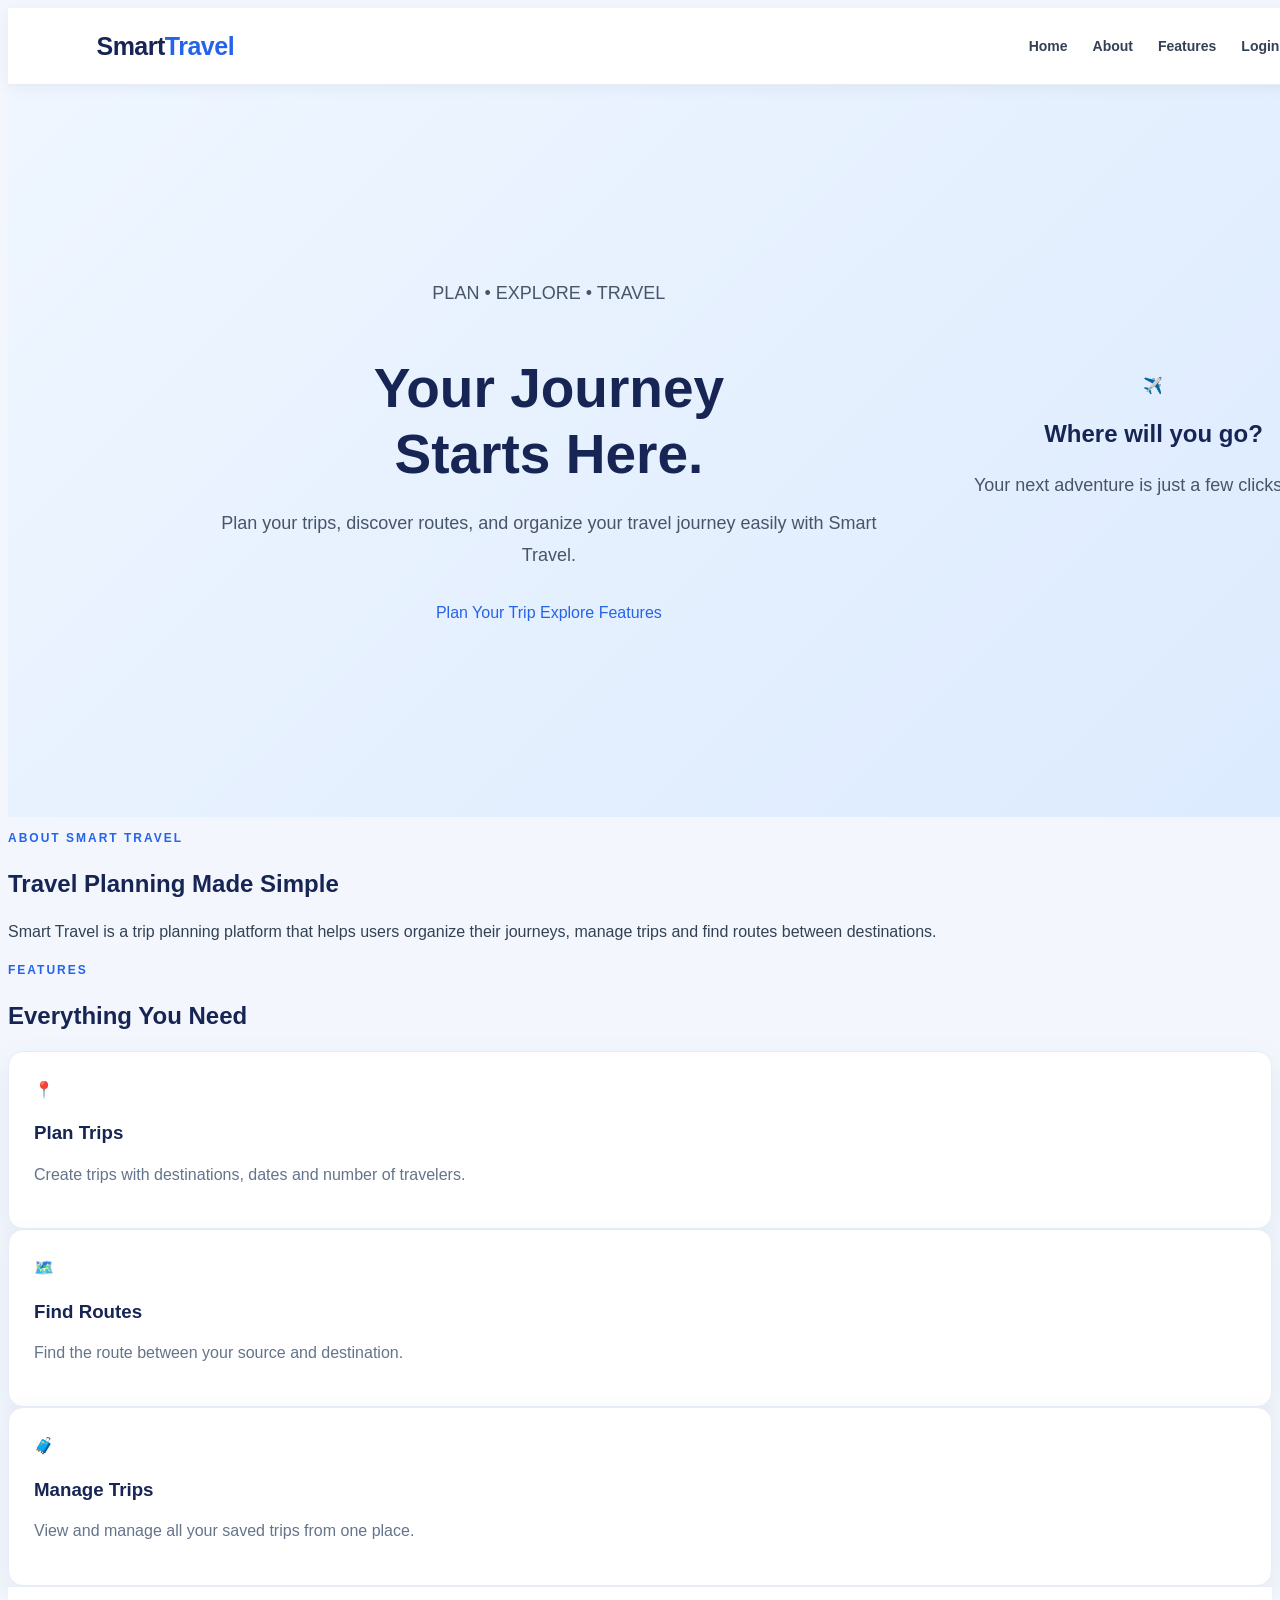
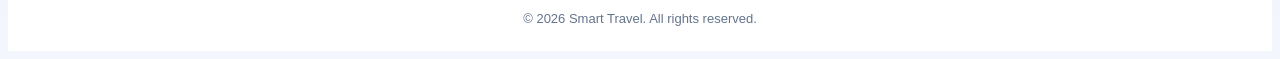
<file: frontend/index.html>
<!DOCTYPE html>
<html lang="en">

<head>
    <meta charset="UTF-8">
    <meta name="viewport" content="width=device-width, initial-scale=1.0">

    <title>Smart Travel - Trip Planner</title>

    <link rel="stylesheet" href="css/style.css">
</head>

<body>

    <!-- Navigation Bar -->
    <header class="navbar">

        <div class="logo">
            Smart<span>Travel</span>
        </div>

        <nav>
            <a href="index.html">Home</a>
            <a href="#about">About</a>
            <a href="#features">Features</a>
            <a href="login.html">Login</a>
            <a href="register.html" class="nav-button">Register</a>
        </nav>

    </header>


    <!-- Hero Section -->
    <section class="hero">

        <div class="hero-content">

            <p class="small-title">
                PLAN • EXPLORE • TRAVEL
            </p>

            <h1>
                Your Journey<br>
                Starts <span>Here.</span>
            </h1>

            <p class="hero-text">
                Plan your trips, discover routes, and organize
                your travel journey easily with Smart Travel.
            </p>

            <div class="hero-buttons">

                <a href="login.html" class="primary-btn">
                    Plan Your Trip
                </a>

                <a href="#features" class="secondary-btn">
                    Explore Features
                </a>

            </div>

        </div>


        <div class="hero-card">

            <div class="travel-icon">
                ✈️
            </div>

            <h2>Where will you go?</h2>

            <p>
                Your next adventure is just a few clicks away.
            </p>

        </div>

    </section>


    <!-- About Section -->
    <section id="about" class="about">

        <p class="section-label">
            ABOUT SMART TRAVEL
        </p>

        <h2>
            Travel Planning Made Simple
        </h2>

        <p>
            Smart Travel is a trip planning platform that helps
            users organize their journeys, manage trips and
            find routes between destinations.
        </p>

    </section>


    <!-- Features Section -->
    <section id="features" class="features">

        <p class="section-label">
            FEATURES
        </p>

        <h2>
            Everything You Need
        </h2>


        <div class="feature-container">

            <div class="feature-card">

                <div class="feature-icon">
                    📍
                </div>

                <h3>Plan Trips</h3>

                <p>
                    Create trips with destinations,
                    dates and number of travelers.
                </p>

            </div>


            <div class="feature-card">

                <div class="feature-icon">
                    🗺️
                </div>

                <h3>Find Routes</h3>

                <p>
                    Find the route between your source
                    and destination.
                </p>

            </div>


            <div class="feature-card">

                <div class="feature-icon">
                    🧳
                </div>

                <h3>Manage Trips</h3>

                <p>
                    View and manage all your saved trips
                    from one place.
                </p>

            </div>

        </div>

    </section>


    <!-- Footer -->
    <footer>

        <p>
            © 2026 Smart Travel. All rights reserved.
        </p>

    </footer>


    <script src="js/script.js"></script>

</body>

</html>
</file>
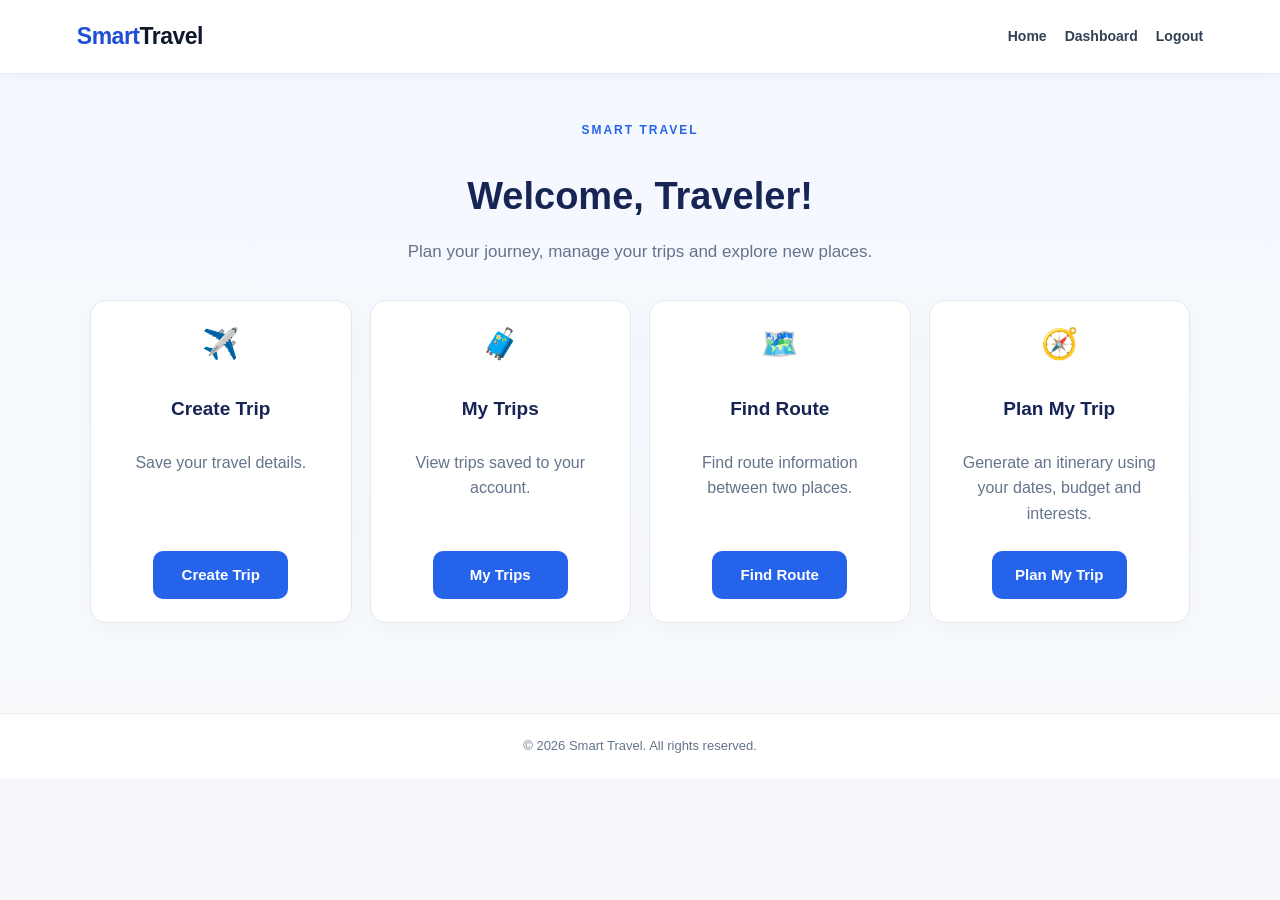
<file: frontend/dashboard.html>
<!DOCTYPE html>
<html lang="en">
<head>
    <meta charset="UTF-8">
    <meta name="viewport" content="width=device-width, initial-scale=1.0">
    <title>Dashboard - Smart Travel</title>
    <link rel="stylesheet" href="css/style.css">

    <style>
        * { box-sizing: border-box; }

        body {
            margin: 0;
            background: #f5f7fb;
            color: #1e293b;
            font-family: Arial, sans-serif;
        }

        .navbar {
            display: flex;
            justify-content: space-between;
            align-items: center;
            gap: 15px;
            padding: 18px 6%;
            background: white;
            box-shadow: 0 2px 12px #0000000c;
        }

        .logo { font-size: 23px; font-weight: 800; color: #1d4ed8; }
        .logo span { color: #0f172a; }
        .navbar nav { display: flex; gap: 18px; flex-wrap: wrap; }
        .navbar a { color: #334155; text-decoration: none; font-weight: 600; }

        .dashboard-section { padding: 35px 18px 55px; }
        .dashboard-container { width: 100%; max-width: 1100px; margin: auto; }
        .section-label { color: #2563eb; font-size: 12px; font-weight: 800; letter-spacing: 2px; }
        .dashboard-container > h1 { font-size: clamp(27px, 4vw, 38px); margin-bottom: 8px; }
        .dashboard-text { color: #64748b; margin-bottom: 28px; }

        .dashboard-cards {
            display: grid;
            grid-template-columns: repeat(auto-fit, minmax(210px, 1fr));
            gap: 18px;
        }

        .dashboard-card, .trip-form-container, .my-trips-container {
            padding: 23px;
            background: white;
            border: 1px solid #e2e8f0;
            border-radius: 16px;
            box-shadow: 0 8px 24px #0f172a08;
        }

        .dashboard-icon { font-size: 30px; }
        .dashboard-card h2 { font-size: 19px; }
        .dashboard-card p { color: #64748b; line-height: 1.6; min-height: 45px; }

        .dashboard-btn, .secondary-btn {
            display: inline-block;
            padding: 12px 17px;
            border: 0;
            border-radius: 9px;
            background: #2563eb;
            color: white;
            font-weight: 700;
            text-align: center;
            cursor: pointer;
            text-decoration: none;
        }

        .dashboard-btn:hover { background: #1d4ed8; }
        .secondary-btn { background: #e2e8f0; color: #1e293b; }
        button:disabled { opacity: .6; cursor: wait; }

        .trip-form-container, .my-trips-container {
            display: none;
            margin-top: 28px;
        }

        .trip-form-container h2, .my-trips-container h2 {
            margin-top: 0;
            color: #172554;
        }

        form {
            display: grid;
            grid-template-columns: repeat(2, minmax(0, 1fr));
            gap: 13px 18px;
        }

        form > label {
            align-self: end;
            font-size: 14px;
            font-weight: 700;
            color: #334155;
        }

        form > input, form > select, form > textarea {
            width: 100%;
            min-width: 0;
            padding: 12px;
            border: 1px solid #cbd5e1;
            border-radius: 8px;
            background: white;
            font: inherit;
        }

        form > input, form > select { min-height: 44px; }

        form > input:focus, form > select:focus, form > textarea:focus {
            outline: 2px solid #bfdbfe;
            border-color: #2563eb;
        }

        .full-width { grid-column: 1 / -1; }
        .interest-section { grid-column: 1 / -1; margin-top: 12px; }
        .interest-heading { font-weight: 800; font-size: 16px; }
        .interest-description { color: #64748b; font-size: 13px; line-height: 1.5; }

        .interest-grid {
            display: grid;
            grid-template-columns: repeat(auto-fit, minmax(190px, 1fr));
            gap: 10px;
        }

        .interest-option {
            display: flex;
            align-items: center;
            gap: 9px;
            padding: 12px;
            border: 1px solid #dbe3ef;
            border-radius: 9px;
            cursor: pointer;
        }

        .interest-option:has(input:checked) {
            background: #eff6ff;
            border-color: #2563eb;
            color: #1d4ed8;
        }

        .interest-option input { accent-color: #2563eb; }

        #interestMessage, #tripMessage, #routeMessage,
        #plannerMessage, .location-message {
            line-height: 1.6;
        }

        .gps-button {
            width: fit-content;
            max-width: 100%;
            padding: 10px 14px;
            border: 1px solid #93c5fd;
            border-radius: 9px;
            background: #eff6ff;
            color: #1d4ed8;
            font-weight: 700;
            cursor: pointer;
        }

        .gps-button:hover { background: #dbeafe; }

        .location-message {
            margin: 0;
            color: #475569;
            font-size: 13px;
            overflow-wrap: anywhere;
        }

        #plannerResult, #routeResult, #tripsList { margin-top: 22px; }

        .trip-card {
            margin: 14px 0;
            padding: 20px;
            background: #f8fbff;
            border: 1px solid #dbeafe;
            border-radius: 12px;
            overflow-wrap: anywhere;
        }

        .trip-card h3 { color: #1e3a8a; }
        .trip-card p { line-height: 1.6; }
        .trip-card li { margin-bottom: 13px; line-height: 1.7; }

        .expense-grid {
            display: grid;
            grid-template-columns: repeat(auto-fit, minmax(170px, 1fr));
            gap: 12px;
            margin: 16px 0;
        }

        .expense-item {
            padding: 14px;
            background: white;
            border: 1px solid #e2e8f0;
            border-radius: 10px;
        }

        .expense-item span {
            display: block;
            color: #64748b;
            font-size: 13px;
            margin-bottom: 7px;
        }

        .expense-item strong { font-size: 19px; }

        .estimated-total {
            color: #1e3a8a;
            font-size: 25px;
            font-weight: 800;
            margin: 20px 0;
        }

        .budget-warning, .budget-ok, .budget-info {
            padding: 13px;
            border-radius: 8px;
            line-height: 1.6;
            margin: 12px 0;
        }

        .budget-warning { background: #fff7ed; color: #9a3412; }
        .budget-ok { background: #f0fdf4; color: #166534; }
        .budget-info { background: #eff6ff; color: #1e40af; }

        .map-actions { display: flex; flex-wrap: wrap; gap: 10px; margin: 14px 0; }
        .muted { color: #64748b; font-size: 13px; }
        footer { padding: 22px; text-align: center; color: #64748b; }

        @media (max-width: 600px) {
            .navbar { align-items: flex-start; flex-direction: column; }
            .dashboard-section { padding: 24px 12px; }
            .trip-form-container, .my-trips-container { padding: 17px; }
            form { grid-template-columns: 1fr; gap: 9px; }
            .full-width, .interest-section { grid-column: 1; }
            .dashboard-card p { min-height: 0; }
        }
    </style>
</head>

<body>
<header class="navbar">
    <div class="logo">Smart<span>Travel</span></div>
    <nav>
        <a href="index.html">Home</a>
        <a href="dashboard.html">Dashboard</a>
        <a href="#" id="logoutBtn">Logout</a>
    </nav>
</header>

<section class="dashboard-section">
<div class="dashboard-container">

    <p class="section-label">SMART TRAVEL</p>
    <h1>Welcome, <span id="userName">Traveler</span>!</h1>
    <p class="dashboard-text">Plan your journey, manage your trips and explore new places.</p>

    <div class="dashboard-cards">
        <div class="dashboard-card">
            <div class="dashboard-icon">✈️</div>
            <h2>Create Trip</h2>
            <p>Save your travel details.</p>
            <button type="button" class="dashboard-btn" id="createTripBtn">Create Trip</button>
        </div>

        <div class="dashboard-card">
            <div class="dashboard-icon">🧳</div>
            <h2>My Trips</h2>
            <p>View trips saved to your account.</p>
            <button type="button" class="dashboard-btn" id="myTripsBtn">My Trips</button>
        </div>

        <div class="dashboard-card">
            <div class="dashboard-icon">🗺️</div>
            <h2>Find Route</h2>
            <p>Find route information between two places.</p>
            <button type="button" class="dashboard-btn" id="findRouteBtn">Find Route</button>
        </div>

        <div class="dashboard-card">
            <div class="dashboard-icon">🧭</div>
            <h2>Plan My Trip</h2>
            <p>Generate an itinerary using your dates, budget and interests.</p>
            <button type="button" class="dashboard-btn" id="planMyTripBtn">Plan My Trip</button>
        </div>
    </div>

    <!-- CREATE TRIP -->
    <section id="tripFormContainer" class="trip-form-container">
        <h2>Create New Trip</h2>
        <form id="tripForm">
            <label for="source">Starting Point</label>
            <input id="source" required placeholder="e.g. Hyderabad">

            <button type="button" class="gps-button full-width" id="currentLocationBtn">
                📍 Use My Current Location
            </button>
            <p class="location-message full-width" id="locationMessage" aria-live="polite"></p>

            <label for="destination">Destination</label>
            <input id="destination" required placeholder="e.g. Goa">

            <label for="startDate">Start Date</label>
            <input type="date" id="startDate" required>

            <label for="endDate">End Date</label>
            <input type="date" id="endDate" required>

            <label for="travelers">Number of Travellers</label>
            <input type="number" id="travelers" min="1" value="1" required>

            <label for="description">Description</label>
            <textarea id="description" rows="3" placeholder="Optional trip notes"></textarea>

            <button class="dashboard-btn full-width" type="submit">Save Trip</button>
            <p id="tripMessage" class="full-width" aria-live="polite"></p>
        </form>
    </section>

    <!-- FIND ROUTE -->
    <section id="routeContainer" class="trip-form-container">
        <h2>Find Route</h2>
        <form id="routeForm">
            <label for="routeSource">Starting Point</label>
            <input id="routeSource" required placeholder="e.g. Hyderabad">

            <label for="routeDestination">Destination</label>
            <input id="routeDestination" required placeholder="e.g. Goa">

            <button class="dashboard-btn full-width" type="submit">Find Route</button>
            <p id="routeMessage" class="full-width" aria-live="polite"></p>
        </form>
        <div id="routeResult"></div>
    </section>

    <!-- SMART TRIP PLANNER -->
    <section id="plannerContainer" class="trip-form-container">
        <h2>Plan Your Trip</h2>
        <p class="muted">Choose your travel dates, transport, interests and budget.</p>

        <form id="plannerForm">
            <label for="plannerSource">Starting Point</label>
            <input id="plannerSource" required placeholder="e.g. Hyderabad">

            <button type="button" class="gps-button full-width" id="plannerCurrentLocationBtn">
                📍 Use My Current Location
            </button>
            <p class="location-message full-width" id="plannerLocationMessage" aria-live="polite"></p>

            <label for="plannerDestination">Destination</label>
            <input id="plannerDestination" required placeholder="e.g. Goa">

            <label for="plannerStartDate">Start Date</label>
            <input type="date" id="plannerStartDate" required>

            <label for="plannerEndDate">End Date</label>
            <input type="date" id="plannerEndDate" required>

            <label for="plannerTravelers">Number of Travellers</label>
            <input type="number" id="plannerTravelers" min="1" value="2" required>

            <label for="plannerBudget">Total Group Budget (₹)</label>
            <input type="number" id="plannerBudget" min="1" step="1"
                   placeholder="e.g. 20000" required>

            <label for="arrivalTransport">How will you reach your destination?</label>
            <select id="arrivalTransport" required>
                <option value="">Choose arrival transport</option>
                <option value="OWN_VEHICLE">Own Vehicle</option>
                <option value="BUS">Bus</option>
                <option value="TRAIN">Train</option>
                <option value="FLIGHT">Flight</option>
            </select>

            <label for="localTransport">How will you travel locally?</label>
            <select id="localTransport" required>
                <option value="RECOMMEND">Recommend for me</option>
                <option value="PUBLIC_TRANSPORT">Public Transport</option>
                <option value="TAXI">Taxi / Cab</option>
                <option value="RENTAL_SCOOTER">Rental Scooter / Bike</option>
                <option value="RENTAL_CAR">Rental Car</option>
                <option value="OWN_VEHICLE">Own Vehicle</option>
            </select>

            <div class="interest-section">
                <span class="interest-heading">What do you enjoy?</span>
                <p class="interest-description">Choose your interests for a personalized itinerary.</p>

                <div class="interest-grid">
                    <label class="interest-option"><input type="checkbox" name="plannerInterest" value="beaches"><span>🏖️ Beaches</span></label>
                    <label class="interest-option"><input type="checkbox" name="plannerInterest" value="nature"><span>🌿 Nature and mountains</span></label>
                    <label class="interest-option"><input type="checkbox" name="plannerInterest" value="history"><span>🏰 History and culture</span></label>
                    <label class="interest-option"><input type="checkbox" name="plannerInterest" value="adventure"><span>🚤 Adventure and water sports</span></label>
                    <label class="interest-option"><input type="checkbox" name="plannerInterest" value="food"><span>🍽️ Local food</span></label>
                    <label class="interest-option"><input type="checkbox" name="plannerInterest" value="nightlife"><span>🌃 Nightlife</span></label>
                    <label class="interest-option"><input type="checkbox" name="plannerInterest" value="boat"><span>🛥️ Boat trips</span></label>
                    <label class="interest-option"><input type="checkbox" name="plannerInterest" value="spiritual"><span>🛕 Spiritual places</span></label>
                    <label class="interest-option"><input type="checkbox" name="plannerInterest" value="relaxation"><span>🌅 Relaxation and sunsets</span></label>
                </div>

                <p id="interestMessage" class="muted" aria-live="polite">0 interests selected.</p>
            </div>

            <button class="dashboard-btn full-width" id="generatePlanBtn" type="submit">
                Generate My Trip Plan
            </button>
            <p id="plannerMessage" class="full-width" aria-live="polite"></p>
        </form>

        <div id="plannerResult"></div>
    </section>

    <!-- MY TRIPS -->
    <section id="myTripsContainer" class="my-trips-container">
        <h2>My Trips</h2>
        <button type="button" class="secondary-btn" id="refreshTripsBtn">Refresh Trips</button>
        <div id="tripsList"></div>
    </section>

</div>
</section>

<footer><p>© 2026 Smart Travel. All rights reserved.</p></footer>
<script src="js/config.js"></script>
<script>
"use strict";


const API_BASE = window.SMARTTRAVEL_API_BASE || "https://smart-travel-trip-planner.onrender.com";

const getToken = () => localStorage.getItem("token");

const $ = id => document.getElementById(id);

const savedUserName = localStorage.getItem("userName");
if (savedUserName) $("userName").textContent = savedUserName;

$("logoutBtn").addEventListener("click", event => {
    event.preventDefault();
    localStorage.removeItem("token");
    localStorage.removeItem("userName");
    localStorage.removeItem("userEmail");
    window.location.href = "login.html";
});

const sectionIds = [
    "tripFormContainer",
    "routeContainer",
    "plannerContainer",
    "myTripsContainer"
];

function showSection(id) {
    sectionIds.forEach(sectionId => {
        $(sectionId).style.display = sectionId === id ? "block" : "none";
    });

    $(id).scrollIntoView({ behavior: "smooth", block: "start" });
}

$("createTripBtn").addEventListener("click", () => showSection("tripFormContainer"));
$("findRouteBtn").addEventListener("click", () => showSection("routeContainer"));
$("planMyTripBtn").addEventListener("click", () => showSection("plannerContainer"));

function addText(parent, tag, text, className) {
    const element = document.createElement(tag);
    element.textContent = text ?? "";
    if (className) element.className = className;
    parent.appendChild(element);
    return element;
}

function addMapButton(parent, label, url) {
    if (!url) return;

    const link = document.createElement("a");
    link.className = "dashboard-btn";
    link.textContent = label;
    link.href = url;
    link.target = "_blank";
    link.rel = "noopener noreferrer";
    parent.appendChild(link);
}

function mapsDirections(source, destination, mode = "driving") {
    return "https://www.google.com/maps/dir/?api=1"
        + "&origin=" + encodeURIComponent(source)
        + "&destination=" + encodeURIComponent(destination)
        + "&travelmode=" + encodeURIComponent(mode);
}

function money(value) {
    const number = Number(value);
    return value !== null && value !== undefined && Number.isFinite(number)
        ? "₹" + number.toLocaleString("en-IN", { maximumFractionDigits: 2 })
        : "Not provided";
}

function showMessage(id, text, color = "#334155") {
    $(id).textContent = text;
    $(id).style.color = color;
}

function authHeaders(json = false) {
    const headers = {};
    if (json) headers["Content-Type"] = "application/json";
    if (getToken()) headers["Authorization"] = "Bearer " + getToken();
    return headers;
}

// GPS AND PLACE NAME LOOKUP
async function fillCurrentLocation(inputId, messageId, buttonId) {
    const input = $(inputId);
    const message = $(messageId);
    const button = $(buttonId);

    if (!navigator.geolocation) {
        showMessage(messageId, "This browser does not support location access.", "red");
        return;
    }

    button.disabled = true;
    showMessage(messageId, "Requesting your location permission...");

    navigator.geolocation.getCurrentPosition(async position => {
        try {
            const latitude = position.coords.latitude;
            const longitude = position.coords.longitude;

            const url = "https://nominatim.openstreetmap.org/reverse?format=jsonv2"
                + "&lat=" + encodeURIComponent(latitude)
                + "&lon=" + encodeURIComponent(longitude);

            const response = await fetch(url);
            if (!response.ok) throw new Error("Could not retrieve the place name.");

            const data = await response.json();
            const address = data.address || {};

            const placeName = [
                address.suburb || address.neighbourhood ||
                address.village || address.town || address.city,
                address.state,
                address.country
            ].filter(Boolean).join(", ");

            input.value = placeName || data.display_name || latitude + ", " + longitude;
            showMessage(messageId, "Current location added: " + input.value, "green");
        } catch (error) {
            console.error("GPS error:", error);
            showMessage(
                messageId,
                "GPS was detected, but the place name could not be retrieved. Enter your starting point manually.",
                "red"
            );
        } finally {
            button.disabled = false;
        }
    }, error => {
        let text = "Unable to get your location.";

        if (error.code === error.PERMISSION_DENIED) {
            text = "Location permission was denied. Allow browser location access or enter your city manually.";
        } else if (error.code === error.POSITION_UNAVAILABLE) {
            text = "Your location is unavailable. Try again or enter your city manually.";
        } else if (error.code === error.TIMEOUT) {
            text = "Getting your location took too long. Please try again.";
        }

        showMessage(messageId, text, "red");
        button.disabled = false;
    }, {
        enableHighAccuracy: false,
        timeout: 15000,
        maximumAge: 60000
    });
}

$("currentLocationBtn").addEventListener("click", () =>
    fillCurrentLocation("source", "locationMessage", "currentLocationBtn")
);

$("plannerCurrentLocationBtn").addEventListener("click", () =>
    fillCurrentLocation("plannerSource", "plannerLocationMessage", "plannerCurrentLocationBtn")
);

// DATE VALIDATION
const today = new Date();
const todayString = [
    today.getFullYear(),
    String(today.getMonth() + 1).padStart(2, "0"),
    String(today.getDate()).padStart(2, "0")
].join("-");

["startDate", "endDate", "plannerStartDate", "plannerEndDate"].forEach(id => {
    $(id).min = todayString;
});

$("startDate").addEventListener("change", () => {
    $("endDate").min = $("startDate").value || todayString;
});

$("plannerStartDate").addEventListener("change", () => {
    $("plannerEndDate").min = $("plannerStartDate").value || todayString;
});

// INTEREST SELECTION
const interestCheckboxes = Array.from(
    document.querySelectorAll('input[name="plannerInterest"]')
);

function updateInterestCount() {
    const count = interestCheckboxes.filter(item => item.checked).length;
    $("interestMessage").textContent = count + " interests selected.";
}

interestCheckboxes.forEach(item => item.addEventListener("change", updateInterestCount));
updateInterestCount();

// CREATE TRIP
$("tripForm").addEventListener("submit", async function(event) {
    event.preventDefault();

    if (!getToken()) {
        showMessage("tripMessage", "Please log in before saving a trip.", "red");
        return;
    }

    const startDate = $("startDate").value;
    const endDate = $("endDate").value;

    if (endDate < startDate) {
        showMessage("tripMessage", "End date must not be before start date.", "red");
        return;
    }

    const trip = {
        source: $("source").value.trim(),
        destination: $("destination").value.trim(),
        startDate,
        endDate,
        travelers: Number($("travelers").value),
        description: $("description").value.trim()
    };

    try {
        const response = await fetch(API_BASE + "/api/trips", {
            method: "POST",
            headers: authHeaders(true),
            body: JSON.stringify(trip)
        });

        if (!response.ok) {
            throw new Error("Could not save trip. HTTP " + response.status);
        }

        showMessage("tripMessage", "Trip saved successfully!", "green");
        this.reset();
        $("travelers").value = 1;
    } catch (error) {
        console.error(error);
        showMessage("tripMessage", error.message, "red");
    }
});

// FIND ROUTE
$("routeForm").addEventListener("submit", async event => {
    event.preventDefault();

    const source = $("routeSource").value.trim();
    const destination = $("routeDestination").value.trim();
    const result = $("routeResult");

    result.replaceChildren();
    showMessage("routeMessage", "Searching for route...");

    try {
        const url = API_BASE + "/api/routes?source="
            + encodeURIComponent(source)
            + "&destination=" + encodeURIComponent(destination);

        const response = await fetch(url);

        if (!response.ok) {
            throw new Error("Route API returned HTTP " + response.status);
        }

        const data = await response.json();
        showMessage("routeMessage", "Route information received.", "green");

        const card = document.createElement("div");
        card.className = "trip-card";
        addText(card, "h3", source + " → " + destination);

        const details = document.createElement("pre");
        details.style.whiteSpace = "pre-wrap";
        details.textContent = JSON.stringify(data, null, 2);
        card.appendChild(details);

        addMapButton(card, "Open Driving Directions", mapsDirections(source, destination));
        result.appendChild(card);
    } catch (error) {
        console.error(error);
        showMessage("routeMessage", "Unable to get route: " + error.message, "red");

        const card = document.createElement("div");
        card.className = "trip-card";
        addText(card, "p", "You can still open Google Maps for directions.");
        addMapButton(card, "Open Google Maps", mapsDirections(source, destination));
        result.appendChild(card);
    }
});

// MY TRIPS
$("myTripsBtn").addEventListener("click", loadMyTrips);
$("refreshTripsBtn").addEventListener("click", loadMyTrips);

async function loadMyTrips() {
    if (!getToken()) {
        window.location.href = "login.html";
        return;
    }

    showSection("myTripsContainer");
    const list = $("tripsList");
    list.textContent = "Loading trips...";

    try {
        const response = await fetch(API_BASE + "/api/trips/my-trips", {
            headers: authHeaders()
        });

        if (!response.ok) {
            throw new Error("Could not retrieve trips. HTTP " + response.status);
        }

        const trips = await response.json();
        list.replaceChildren();

        if (!Array.isArray(trips) || trips.length === 0) {
            list.textContent = "You have not saved any trips yet.";
            return;
        }

        trips.forEach(trip => {
            const card = document.createElement("div");
            card.className = "trip-card";

            addText(card, "h3", (trip.source || "") + " → " + (trip.destination || ""));
            addText(card, "p", "Start: " + (trip.startDate || "Not specified"));
            addText(card, "p", "End: " + (trip.endDate || "Not specified"));
            addText(card, "p", "Travellers: " + (trip.travelers ?? ""));
            addText(card, "p", "Description: " + (trip.description || "None"));

            list.appendChild(card);
        });
    } catch (error) {
        console.error(error);
        list.textContent = "Unable to load trips: " + error.message;
    }
}

// SMART TRIP PLANNER
$("plannerForm").addEventListener("submit", async function(event) {
    event.preventDefault();

    const message = $("plannerMessage");
    const result = $("plannerResult");
    const button = $("generatePlanBtn");

    result.replaceChildren();
    showMessage("plannerMessage", "");

    const source = $("plannerSource").value.trim();
    const destination = $("plannerDestination").value.trim();
    const startDate = $("plannerStartDate").value;
    const endDate = $("plannerEndDate").value;
    const travelers = Number($("plannerTravelers").value);
    const budget = Number($("plannerBudget").value);
    const arrivalTransport = $("arrivalTransport").value;
    const localTransport = $("localTransport").value;

    const interests = interestCheckboxes
        .filter(item => item.checked)
        .map(item => item.value);

    if (endDate < startDate) {
        showMessage("plannerMessage", "End date must not be before start date.", "red");
        return;
    }

    if (!Number.isInteger(travelers) || travelers < 1 ||
        !Number.isFinite(budget) || budget <= 0) {
        showMessage("plannerMessage", "Enter a valid number of travellers and budget.", "red");
        return;
    }

    if (interests.length === 0) {
        showMessage("plannerMessage", "Please select at least one interest.", "red");
        return;
    }

    const requestData = {
        source,
        destination,
        startDate,
        endDate,
        travelers,
        budget,
        arrivalTransport,
        localTransport,
        interests,
        interest: interests.join(", ")
    };

    button.disabled = true;
    button.textContent = "Generating Plan...";
    showMessage("plannerMessage", "Generating your itinerary and cost estimates...");

    try {
        const response = await fetch(API_BASE + "/api/planner/plan", {
            method: "POST",
            headers: authHeaders(true),
            body: JSON.stringify(requestData)
        });

        const rawResponse = await response.text();
        let data;

        try {
            data = rawResponse ? JSON.parse(rawResponse) : {};
        } catch {
            throw new Error("The server returned an unexpected response.");
        }

        if (!response.ok) {
            throw new Error(data.error || data.message || "HTTP " + response.status);
        }

        renderPlannerResult(data, budget, travelers, requestData);
        showMessage("plannerMessage", "Your trip plan was generated successfully!", "green");

    } catch (error) {
        console.error("Planner error:", error);
        showMessage("plannerMessage", "Unable to generate the plan: " + error.message, "red");
    } finally {
        button.disabled = false;
        button.textContent = "Generate My Trip Plan";
    }
});

function renderPlannerResult(data, enteredBudget, enteredTravelers, requestData) {
    const result = $("plannerResult");
    result.replaceChildren();

    const card = document.createElement("div");
    card.className = "trip-card";
    result.appendChild(card);

    addText(card, "h2",
        (data.source || requestData.source) + " → " +
        (data.destination || requestData.destination)
    );

    addText(card, "p", "Duration: " + (data.days ?? "Not provided") + " days");
    addText(card, "p", "Travellers: " + (data.travelers ?? enteredTravelers));
    addText(card, "p", "Group budget: " + money(data.totalBudget ?? enteredBudget));
    addText(card, "p", "Budget per person: " +
        money(data.budgetPerPerson ?? enteredBudget / enteredTravelers));
    addText(card, "p", "Interests: " + (data.interest || requestData.interest));
    addText(card, "p", "Arrival transport: " + (data.arrivalTransport || requestData.arrivalTransport));
    addText(card, "p", "Local transport: " + (data.localTransport || requestData.localTransport));

    const mapActions = document.createElement("div");
    mapActions.className = "map-actions";

    if (data.mainRouteUrl) {
        addMapButton(mapActions, "Open Driving Directions", data.mainRouteUrl);
    } else {
        addMapButton(
            mapActions,
            "Open Directions in Google Maps",
            mapsDirections(requestData.source, requestData.destination)
        );
    }

    card.appendChild(mapActions);

    addText(card, "h3", "Transport Advice");
    addText(card, "p", data.transportAdvice ||
        "Confirm arrival transfers, local routes and fares before travelling.");

    addText(card, "h3", "Your Day-wise Itinerary");

    if (Array.isArray(data.itinerary) && data.itinerary.length > 0) {
        const itineraryList = document.createElement("ol");

        data.itinerary.forEach(item => {
            const li = document.createElement("li");
            li.textContent = item;
            itineraryList.appendChild(li);
        });

        card.appendChild(itineraryList);
    } else {
        addText(card, "p", "No itinerary entries were returned.");
    }

    addText(card, "h3", "Estimated Expense Breakdown");

    const expenseGrid = document.createElement("div");
    expenseGrid.className = "expense-grid";

    const expenses = [
        ["Main transport", data.transportCost],
        ["Accommodation", data.accommodationCost],
        ["Food", data.foodCost],
        ["Local travel", data.localTravelCost],
        ["Activities", data.activityCost]
    ];

    let categorySum = 0;
    let allExpensesPresent = true;

    expenses.forEach(([label, value]) => {
        const item = document.createElement("div");
        item.className = "expense-item";
        addText(item, "span", label);

        if (value === null || value === undefined ||
            !Number.isFinite(Number(value))) {
            allExpensesPresent = false;
            addText(item, "strong", "Not provided");
        } else {
            const amount = Number(value);
            categorySum += amount;
            addText(item, "strong", money(amount));
        }

        expenseGrid.appendChild(item);
    });

    card.appendChild(expenseGrid);

    const totalIsValid =
        data.estimatedTotalCost !== null &&
        data.estimatedTotalCost !== undefined &&
        Number.isFinite(Number(data.estimatedTotalCost));

    const total = totalIsValid ? Number(data.estimatedTotalCost) : null;
    const backendBudget = Number(data.totalBudget ?? enteredBudget);

    addText(card, "div",
        "Estimated Total: " + (total === null ? "Not provided" : money(total)),
        "estimated-total"
    );

    addText(card, "p",
        "Estimated cost per person: " +
        money(data.estimatedCostPerPerson)
    );

    /*
     * IMPORTANT:
     * Use the backend's returned estimatedTotalCost as the displayed total.
     * Separately compare it with the category sum to detect inconsistent data.
     */
    const discrepancy = total !== null && allExpensesPresent
        ? Math.abs(categorySum - total)
        : 0;

    if (total === null || !allExpensesPresent) {
        addText(card, "div",
            "The server did not return all expense values. This estimate is incomplete; confirm the costs before using this plan.",
            "budget-warning"
        );
    } else if (discrepancy > 0.01) {
        addText(card, "div",
            "Expense breakdown mismatch: the categories add up to " +
            money(categorySum) + ", but the server reported a total of " +
            money(total) + ". The displayed total is the backend's value. " +
            "Please check the backend calculation before relying on this estimate.",
            "budget-warning"
        );
    }

    if (total === null) {
        addText(card, "div",
            "Cannot verify whether the plan fits your budget because the backend total is missing.",
            "budget-warning"
        );
    } else if (total > backendBudget) {
        addText(card, "div",
            "The estimate exceeds your group budget by " +
            money(total - backendBudget) +
            ". This plan is over budget. Choose cheaper options or increase the budget.",
            "budget-warning"
        );
    } else {
        addText(card, "div",
            "The reported estimate is within your group budget. Remaining budget: " +
            money(backendBudget - total) + ". Actual prices may be higher.",
            "budget-ok"
        );
    }

    if (data.withinBudget === false && total !== null && total <= backendBudget) {
        addText(card, "div",
            "The backend's budget status conflicts with its reported total. Please verify the backend response.",
            "budget-warning"
        );
    }

    if (data.budgetAdvice) addText(card, "p", data.budgetAdvice);
    if (data.message) addText(card, "p", data.message, "muted");

    addText(card, "p",
        "Cost estimates are approximate, not live quotations. Confirm current transport fares, hotel prices, activity charges and road conditions before travelling.",
        "muted"
    );
}
</script>
</body>
</html>
</file>
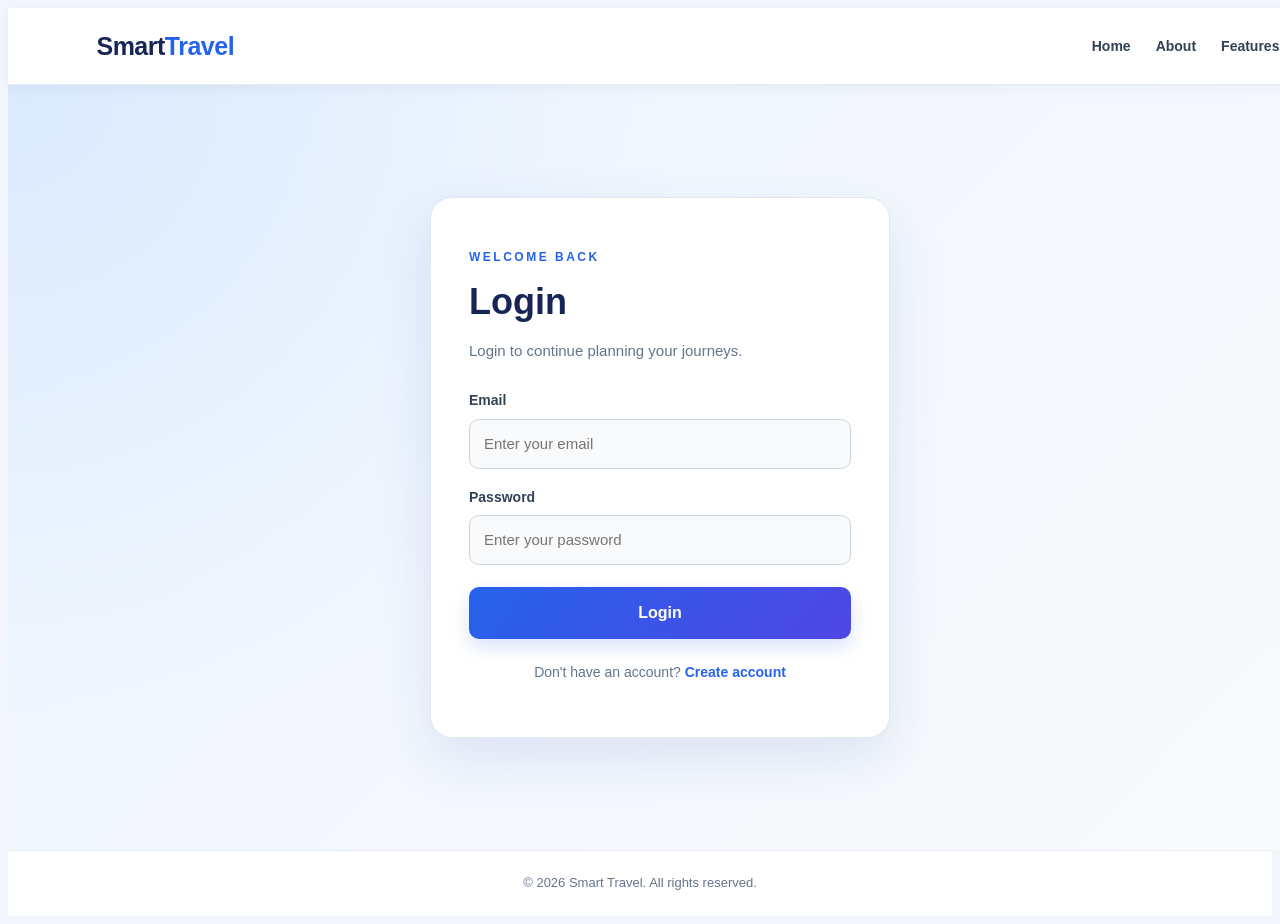
<file: frontend/login.html>
<!DOCTYPE html>
<html lang="en">

<head>
    <meta charset="UTF-8">
    <meta name="viewport" content="width=device-width, initial-scale=1.0">

    <title>Login - Smart Travel</title>

    <link rel="stylesheet" href="css/style.css">
</head>

<body>

    <!-- Navigation Bar -->
    <header class="navbar">

        <div class="logo">
            Smart<span>Travel</span>
        </div>

        <nav>
            <a href="index.html">Home</a>
            <a href="index.html#about">About</a>
            <a href="index.html#features">Features</a>
            <a href="register.html">Register</a>
        </nav>

    </header>


    <!-- Login Section -->
    <section class="auth-section">

        <div class="auth-card">

            <p class="section-label">
                WELCOME BACK
            </p>

            <h1>Login</h1>

            <p class="auth-description">
                Login to continue planning your journeys.
            </p>


            <form id="loginForm">

                <!-- Email -->
                <div class="form-group">

                    <label for="email">
                        Email
                    </label>

                    <input
                        type="email"
                        id="email"
                        placeholder="Enter your email"
                        required>

                </div>


                <!-- Password -->
                <div class="form-group">

                    <label for="password">
                        Password
                    </label>

                    <input
                        type="password"
                        id="password"
                        placeholder="Enter your password"
                        required>

                </div>


                <!-- Login Button -->
                <button
                    type="submit"
                    class="primary-btn register-btn">

                    Login

                </button>

            </form>


            <!-- Login Message -->
            <p id="loginMessage" class="message"></p>


            <!-- Register Link -->
            <p class="login-link">

                Don't have an account?

                <a href="register.html">
                    Create account
                </a>

            </p>

        </div>

    </section>


    <!-- Footer -->
    <footer>

        <p>
            © 2026 Smart Travel. All rights reserved.
        </p>

    </footer>


    <!-- JavaScript -->
    <script src="js/config.js"></script>
    <script src="js/login.js"></script>

</body>

</html>
</file>
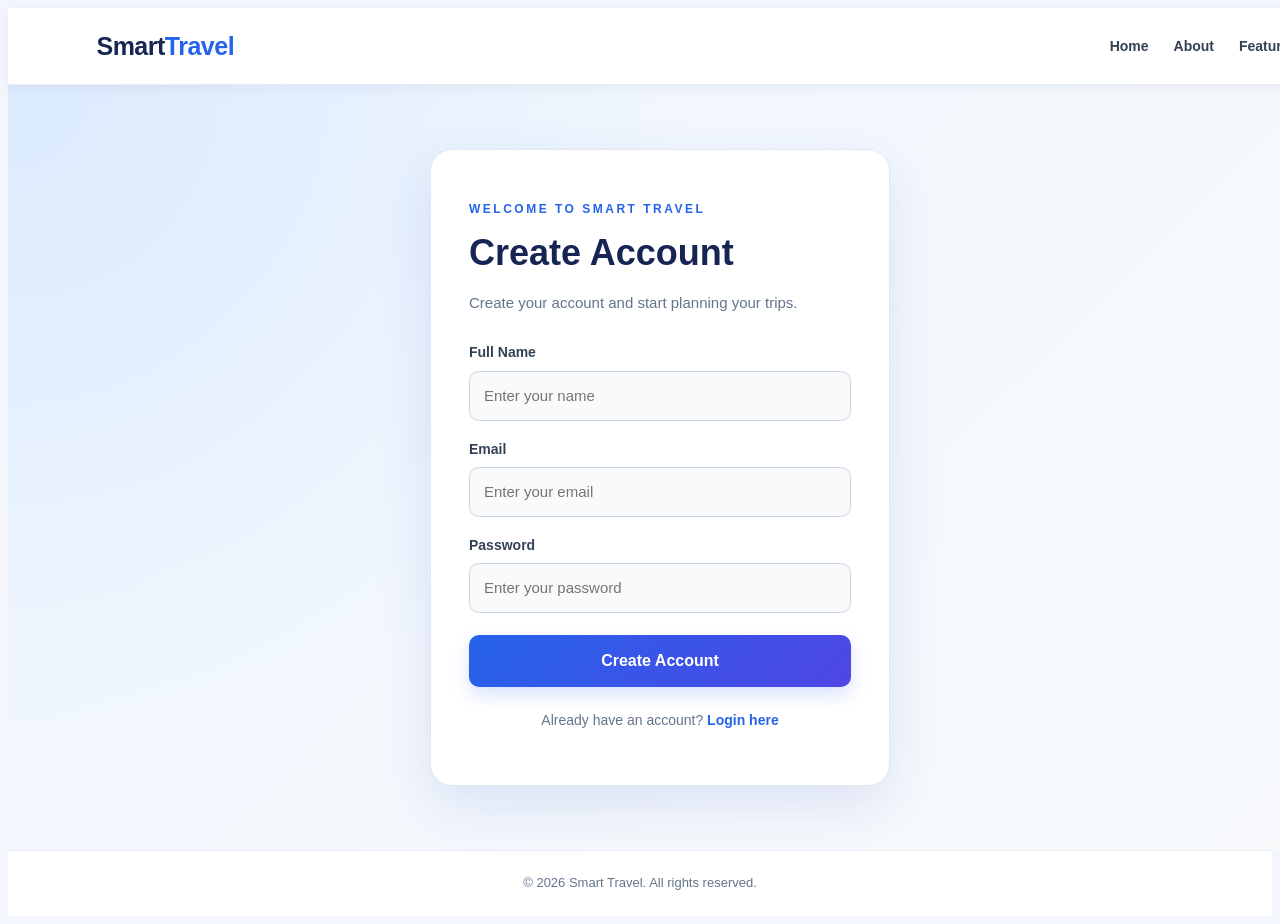
<file: frontend/register.html>
<!DOCTYPE html>
<html lang="en">

<head>
    <meta charset="UTF-8">
    <meta name="viewport" content="width=device-width, initial-scale=1.0">

    <title>Register - Smart Travel</title>

    <link rel="stylesheet" href="css/style.css">
</head>

<body>

    <header class="navbar">

        <div class="logo">
            Smart<span>Travel</span>
        </div>

        <nav>
            <a href="index.html">Home</a>
            <a href="index.html#about">About</a>
            <a href="index.html#features">Features</a>
            <a href="login.html">Login</a>
        </nav>

    </header>


    <section class="auth-section">

        <div class="auth-card">

            <p class="section-label">WELCOME TO SMART TRAVEL</p>

            <h1>Create Account</h1>

            <p class="auth-description">
                Create your account and start planning your trips.
            </p>


            <form id="registerForm">

                <div class="form-group">

                    <label for="name">Full Name</label>

                    <input
                        type="text"
                        id="name"
                        placeholder="Enter your name"
                        required>

                </div>


                <div class="form-group">

                    <label for="email">Email</label>

                    <input
                        type="email"
                        id="email"
                        placeholder="Enter your email"
                        required>

                </div>


                <div class="form-group">

                    <label for="password">Password</label>

                    <input
                        type="password"
                        id="password"
                        placeholder="Enter your password"
                        required>

                </div>


                <button type="submit" class="primary-btn register-btn">
                    Create Account
                </button>

            </form>


            <p id="message" class="message"></p>


            <p class="login-link">
                Already have an account?
                <a href="login.html">Login here</a>
            </p>

        </div>

    </section>


    <footer>

        <p>
            © 2026 Smart Travel. All rights reserved.
        </p>

    </footer>


    <script src="js/config.js"></script>
    <script src="js/register.js"></script>

</body>

</html>
</file>
<file: frontend/css/style.css>
```css
/* =========================================
   SMART TRAVEL - GLOBAL STYLES
   ========================================= */

* {
    margin: 0;
    padding: 0;
    box-sizing: border-box;
}

:root {
    --primary: #2563eb;
    --primary-dark: #1d4ed8;
    --primary-light: #eff6ff;
    --heading: #172554;
    --text: #334155;
    --muted: #64748b;
    --border: #dbe3ef;
    --background: #f3f7fd;
    --white: #ffffff;
    --success: #15803d;
    --danger: #dc2626;
    --radius: 14px;
    --shadow: 0 10px 30px rgba(31, 60, 120, 0.08);
}

html {
    scroll-behavior: smooth;
}

body {
    min-height: 100vh;
    font-family: "Segoe UI", Arial, Helvetica, sans-serif;
    color: var(--text);
    background: var(--background);
    line-height: 1.6;
}

a {
    color: var(--primary);
    text-decoration: none;
}

a:hover {
    color: var(--primary-dark);
}

button,
input,
select,
textarea {
    font: inherit;
}

button {
    cursor: pointer;
}

img {
    max-width: 100%;
    height: auto;
}

h1,
h2,
h3 {
    color: var(--heading);
    line-height: 1.3;
}

p {
    overflow-wrap: anywhere;
}

/* =========================================
   NAVIGATION BAR
   ========================================= */

.navbar {
    position: sticky;
    top: 0;
    z-index: 100;
    display: flex;
    align-items: center;
    justify-content: space-between;
    gap: 20px;
    width: 100%;
    padding: 18px 7%;
    background: var(--white);
    border-bottom: 1px solid #e8edf5;
    box-shadow: 0 3px 15px rgba(15, 23, 42, 0.05);
}

.logo {
    color: var(--heading);
    font-size: 25px;
    font-weight: 800;
    letter-spacing: -0.5px;
}

.logo span {
    color: var(--primary);
}

.navbar nav {
    display: flex;
    align-items: center;
    justify-content: flex-end;
    gap: 25px;
    flex-wrap: wrap;
}

.navbar nav a {
    color: var(--text);
    font-size: 14px;
    font-weight: 600;
    transition: color 0.2s;
}

.navbar nav a:hover {
    color: var(--primary);
}

/* =========================================
   COMMON SECTIONS
   ========================================= */

section {
    width: 100%;
}

.section-label {
    margin-bottom: 8px;
    color: var(--primary);
    font-size: 12px;
    font-weight: 800;
    letter-spacing: 2px;
    text-transform: uppercase;
}

/* =========================================
   HOME PAGE
   ========================================= */

.hero {
    display: flex;
    align-items: center;
    justify-content: center;
    min-height: 68vh;
    padding: 60px 7%;
    background: linear-gradient(135deg, #eff6ff, #dbeafe);
    text-align: center;
}

.hero-content {
    width: 100%;
    max-width: 850px;
}

.hero h1 {
    margin-bottom: 20px;
    font-size: clamp(34px, 5vw, 55px);
    line-height: 1.2;
}

.hero p {
    max-width: 700px;
    margin: 0 auto 28px;
    color: #475569;
    font-size: 18px;
    line-height: 1.8;
}

.hero .dashboard-btn {
    margin: 5px;
}

.features-section {
    padding: 60px 7%;
    background: var(--white);
}

.features-section h2 {
    margin-bottom: 30px;
    text-align: center;
    font-size: 30px;
}

.features-grid {
    display: grid;
    grid-template-columns: repeat(3, minmax(0, 1fr));
    gap: 22px;
    max-width: 1200px;
    margin: 0 auto;
}

.feature-card {
    padding: 25px;
    border: 1px solid #e8edf5;
    border-radius: 15px;
    background: var(--white);
    box-shadow: var(--shadow);
}

.feature-card h3 {
    margin-bottom: 10px;
}

.feature-card p {
    color: var(--muted);
}

/* =========================================
   BUTTONS
   ========================================= */

.dashboard-btn,
button.dashboard-btn {
    display: inline-flex;
    align-items: center;
    justify-content: center;
    width: auto;
    min-width: 135px;
    min-height: 48px;
    padding: 12px 22px;
    border: none;
    border-radius: 10px;
    background: var(--primary);
    color: var(--white);
    font-size: 15px;
    font-weight: 700;
    text-align: center;
    transition: background 0.2s, transform 0.2s, box-shadow 0.2s;
}

.dashboard-btn:hover,
button.dashboard-btn:hover {
    background: var(--primary-dark);
    color: var(--white);
    transform: translateY(-1px);
    box-shadow: 0 6px 16px rgba(37, 99, 235, 0.2);
}

.dashboard-btn:disabled,
button.dashboard-btn:disabled {
    opacity: 0.65;
    cursor: wait;
    transform: none;
    box-shadow: none;
}

/* =========================================
   DASHBOARD
   ========================================= */

.dashboard-section {
    min-height: 70vh;
    padding: 55px 5% 65px;
    background: linear-gradient(180deg, #f4f8ff, #f8fafc);
}

.dashboard-container {
    width: 100%;
    max-width: 1250px;
    margin: 0 auto;
}

.dashboard-container > h1 {
    margin-bottom: 10px;
    font-size: clamp(28px, 4vw, 38px);
    text-align: center;
}

.dashboard-container > .section-label {
    text-align: center;
}

.dashboard-text {
    margin-bottom: 38px;
    color: var(--muted);
    font-size: 17px;
    text-align: center;
}

.dashboard-cards {
    display: grid;
    grid-template-columns: repeat(2, minmax(0, 1fr));
    gap: 25px;
    width: 100%;
    margin: 35px auto;
}

.dashboard-card {
    display: flex;
    flex-direction: column;
    align-items: center;
    min-width: 0;
    min-height: 300px;
    padding: 35px 25px;
    border: 1px solid #edf1f7;
    border-radius: 22px;
    background: var(--white);
    box-shadow: var(--shadow);
    text-align: center;
    transition: transform 0.25s, box-shadow 0.25s;
}

.dashboard-card:hover {
    transform: translateY(-4px);
    box-shadow: 0 16px 35px rgba(31, 60, 120, 0.12);
}

.dashboard-icon {
    margin-bottom: 18px;
    font-size: 48px;
    line-height: 1.3;
}

.dashboard-card h2 {
    margin-bottom: 12px;
    font-size: 25px;
}

.dashboard-card p {
    flex: 1;
    max-width: 340px;
    margin-bottom: 25px;
    color: var(--muted);
    font-size: 16px;
}

/* =========================================
   TRIP AND ROUTE FORMS
   ========================================= */

.trip-form-container,
.my-trips-container {
    width: 100%;
    max-width: 850px;
    margin: 35px auto;
    padding: 32px;
    box-sizing: border-box;
    border: 1px solid #e5ebf5;
    border-radius: 20px;
    background: var(--white);
    box-shadow: var(--shadow);
}

.trip-form-container h2,
.my-trips-container h2 {
    margin: 0 0 12px;
    font-size: 28px;
    text-align: center;
}

.trip-form-container > p {
    margin-bottom: 25px;
    color: var(--muted);
    text-align: center;
}

#tripForm,
#routeForm {
    display: grid;
    grid-template-columns: 1fr;
    gap: 10px;
    width: 100%;
}

#tripForm label,
#routeForm label {
    display: block;
    margin-top: 8px;
    font-size: 14px;
    font-weight: 700;
}

#tripForm input,
#tripForm textarea,
#routeForm input {
    display: block;
    width: 100%;
    min-width: 0;
    min-height: 46px;
    padding: 11px 13px;
    border: 1px solid #cbd5e1;
    border-radius: 9px;
    background: var(--white);
    color: #1e293b;
    outline: none;
}

#tripForm textarea {
    min-height: 100px;
    resize: vertical;
}

#tripForm input:focus,
#tripForm textarea:focus,
#routeForm input:focus {
    border-color: var(--primary);
    box-shadow: 0 0 0 3px rgba(37, 99, 235, 0.12);
}

#tripForm button,
#routeForm button {
    justify-self: start;
    margin-top: 15px;
}

#tripMessage,
#routeMessage {
    margin-top: 12px;
    font-size: 14px;
    overflow-wrap: anywhere;
}

/* =========================================
   SMART TRAVEL PLANNER
   ========================================= */

#plannerContainer {
    display: none;
    width: 100%;
    max-width: 850px;
    margin: 35px auto;
    padding: 32px;
    box-sizing: border-box;
    border: 1px solid #e2e8f0;
    border-radius: 20px;
    background: var(--white);
    box-shadow: 0 12px 35px rgba(31, 60, 120, 0.09);
}

#plannerContainer h2 {
    margin: 0 0 10px;
    font-size: 29px;
    text-align: center;
}

#plannerIntro {
    margin: 0 0 28px;
    color: var(--muted);
    font-size: 15px;
    text-align: center;
    line-height: 1.7;
}

#plannerForm {
    display: grid;
    grid-template-columns: repeat(2, minmax(0, 1fr));
    gap: 12px 22px;
    width: 100%;
    margin: 0;
    padding: 0;
    box-sizing: border-box;
}

#plannerForm > label {
    display: block;
    margin: 5px 0 0;
    font-size: 14px;
    font-weight: 700;
    line-height: 1.5;
}

#plannerForm > input,
#plannerForm > select {
    display: block;
    width: 100%;
    min-width: 0;
    height: 46px;
    margin: 0;
    padding: 0 12px;
    box-sizing: border-box;
    border: 1px solid #cbd5e1;
    border-radius: 9px;
    background: var(--white);
    color: #1e293b;
    font-size: 15px;
    outline: none;
}

#plannerForm > input:focus,
#plannerForm > select:focus {
    border-color: var(--primary);
    box-shadow: 0 0 0 3px rgba(37, 99, 235, 0.12);
}

#plannerForm > input::placeholder {
    color: #94a3b8;
}

/* Multiple interests */

.interest-section {
    grid-column: 1 / -1;
    min-width: 0;
    margin-top: 14px;
}

.interest-heading {
    display: block;
    margin-bottom: 8px;
    font-size: 17px;
    font-weight: 700;
}

.interest-description {
    margin: 0 0 15px;
    color: var(--muted);
    font-size: 13px;
    line-height: 1.6;
}

.interest-grid {
    display: grid;
    grid-template-columns: repeat(2, minmax(0, 1fr));
    gap: 12px;
}

#plannerForm .interest-option {
    display: flex;
    align-items: center;
    gap: 10px;
    min-width: 0;
    min-height: 52px;
    margin: 0;
    padding: 12px 14px;
    box-sizing: border-box;
    border: 1px solid var(--border);
    border-radius: 10px;
    background: var(--white);
    font-size: 14px;
    font-weight: 500;
    line-height: 1.5;
    cursor: pointer;
    transition: background 0.2s, border-color 0.2s;
}

#plannerForm .interest-option:hover {
    border-color: #93b4fa;
    background: #f8faff;
}

#plannerForm .interest-option:has(input:checked) {
    border-color: var(--primary);
    background: var(--primary-light);
    color: var(--primary-dark);
}

#plannerForm .interest-option input {
    width: 17px;
    height: 17px;
    flex: 0 0 17px;
    margin: 0;
    padding: 0;
    accent-color: var(--primary);
    cursor: pointer;
}

#interestMessage {
    margin: 12px 0 0;
    color: var(--muted);
    font-size: 13px;
    line-height: 1.5;
}

#generatePlanBtn {
    grid-column: 1 / -1;
    display: block;
    width: 100%;
    min-height: 50px;
    margin: 15px 0 0;
    padding: 14px 20px;
    box-sizing: border-box;
    border: none;
    border-radius: 10px;
    background: var(--primary);
    color: var(--white);
    font-size: 16px;
    font-weight: 700;
    cursor: pointer;
    transition: background 0.2s, box-shadow 0.2s;
}

#generatePlanBtn:hover {
    background: var(--primary-dark);
    box-shadow: 0 6px 16px rgba(37, 99, 235, 0.18);
}

#generatePlanBtn:disabled {
    opacity: 0.65;
    cursor: wait;
}

#plannerMessage {
    grid-column: 1 / -1;
    margin: 5px 0;
    font-size: 14px;
    line-height: 1.7;
    overflow-wrap: anywhere;
}

/* =========================================
   PLANNER RESULTS
   ========================================= */

#plannerResult {
    width: 100%;
    margin-top: 26px;
    box-sizing: border-box;
}

#plannerResult .trip-card {
    width: 100%;
    margin: 0;
    padding: 24px;
    box-sizing: border-box;
    border: 1px solid #dbeafe;
    border-radius: 15px;
    background: #f8fbff;
    overflow-wrap: anywhere;
}

#plannerResult .trip-card h3 {
    margin: 0 0 16px;
    color: #1e3a8a;
    font-size: 21px;
}

#plannerResult .trip-card p {
    margin: 10px 0;
    color: #475569;
    font-size: 15px;
    line-height: 1.8;
}

#plannerResult .trip-card ol {
    padding-left: 24px;
    line-height: 1.8;
}

#plannerResult .trip-card li {
    margin-bottom: 12px;
    padding-left: 4px;
}

/* =========================================
   SAVED TRIPS AND ROUTES
   ========================================= */

#tripsList {
    display: grid;
    grid-template-columns: 1fr;
    gap: 15px;
    margin-top: 20px;
}

#tripsList .trip-card,
#routeResult .trip-card {
    padding: 20px;
    border: 1px solid var(--border);
    border-radius: 13px;
    background: #f8fbff;
    overflow-wrap: anywhere;
}

#tripsList .trip-card h3 {
    margin-bottom: 12px;
    font-size: 20px;
}

#tripsList .trip-card p {
    margin: 7px 0;
    color: #475569;
    font-size: 14px;
}

#routeResult {
    width: 100%;
    margin-top: 20px;
    overflow-wrap: anywhere;
}

#routeResult pre {
    white-space: pre-wrap;
    overflow-wrap: anywhere;
    font-family: Consolas, monospace;
    font-size: 13px;
}

/* =========================================
   LOGIN AND REGISTRATION
   Both pages should use .auth-section
   and .auth-card in their HTML.
   ========================================= */

.auth-section {
    display: flex;
    align-items: center;
    justify-content: center;
    min-height: 75vh;
    padding: 45px 20px;
    background:
        radial-gradient(circle at top left, #dbeafe, transparent 45%),
        linear-gradient(135deg, #eff6ff, #f8fafc);
}

.auth-card {
    width: 100%;
    max-width: 460px;
    padding: 38px;
    box-sizing: border-box;
    border: 1px solid #e2e8f0;
    border-radius: 22px;
    background: var(--white);
    box-shadow: 0 20px 55px rgba(30, 64, 175, 0.12);
}

.auth-card .section-label {
    margin-bottom: 12px;
    color: var(--primary);
    font-size: 12px;
    font-weight: 800;
    letter-spacing: 2.5px;
}

.auth-card h1 {
    margin: 0 0 12px;
    color: var(--heading);
    font-size: 36px;
    line-height: 1.2;
}

.auth-card .auth-description {
    margin-bottom: 26px;
    color: var(--muted);
    font-size: 15px;
    line-height: 1.7;
}

.auth-card form {
    display: flex;
    flex-direction: column;
    gap: 17px;
    margin-top: 20px;
}

.auth-card .form-group {
    display: flex;
    flex-direction: column;
    gap: 7px;
}

.auth-card .form-group label {
    color: var(--text);
    font-size: 14px;
    font-weight: 700;
}

.auth-card .form-group input {
    width: 100%;
    min-height: 48px;
    padding: 12px 14px;
    box-sizing: border-box;
    border: 1px solid #cbd5e1;
    border-radius: 10px;
    background: #f8fafc;
    color: #0f172a;
    font-size: 15px;
    outline: none;
    transition: border-color 0.2s, box-shadow 0.2s;
}

.auth-card .form-group input:focus {
    border-color: var(--primary);
    background: var(--white);
    box-shadow: 0 0 0 4px rgba(37, 99, 235, 0.12);
}

.auth-card .primary-btn {
    display: block;
    width: 100%;
    min-height: 49px;
    margin-top: 5px;
    padding: 13px 18px;
    border: none;
    border-radius: 10px;
    background: linear-gradient(135deg, #2563eb, #4f46e5);
    color: var(--white);
    font-size: 16px;
    font-weight: 700;
    cursor: pointer;
    box-shadow: 0 8px 18px rgba(37, 99, 235, 0.18);
    transition: transform 0.2s, box-shadow 0.2s;
}

.auth-card .primary-btn:hover {
    transform: translateY(-2px);
    box-shadow: 0 12px 24px rgba(37, 99, 235, 0.25);
}

.auth-card .message {
    margin-top: 12px;
    font-size: 14px;
    overflow-wrap: anywhere;
}

.auth-card .login-link {
    margin-top: 22px;
    color: var(--muted);
    font-size: 14px;
    text-align: center;
    line-height: 1.7;
}

.auth-card .login-link a {
    color: var(--primary);
    font-weight: 700;
}

.auth-card .login-link a:hover {
    text-decoration: underline;
}

/* =========================================
   FOOTER
   ========================================= */

footer {
    padding: 22px 15px;
    background: var(--white);
    color: var(--muted);
    text-align: center;
    font-size: 13px;
    border-top: 1px solid #e8edf5;
}

footer p {
    margin: 0;
}

/* =========================================
   ACCESSIBILITY
   ========================================= */

button:focus-visible,
a:focus-visible,
input:focus-visible,
select:focus-visible,
textarea:focus-visible {
    outline: 3px solid rgba(37, 99, 235, 0.45);
    outline-offset: 2px;
}

/* =========================================
   RESPONSIVE DESIGN
   ========================================= */

@media (max-width: 850px) {
    .navbar {
        padding: 16px 5%;
    }

    .dashboard-section {
        padding: 40px 4% 50px;
    }

    .dashboard-cards {
        gap: 18px;
    }

    .dashboard-card {
        padding: 28px 18px;
    }

    .trip-form-container,
    .my-trips-container,
    #plannerContainer {
        padding: 25px;
    }

    .features-grid {
        grid-template-columns: repeat(2, minmax(0, 1fr));
    }
}

@media (max-width: 600px) {
    .navbar {
        align-items: flex-start;
        flex-direction: column;
        gap: 12px;
        padding: 15px 5%;
    }

    .logo {
        font-size: 23px;
    }

    .navbar nav {
        justify-content: flex-start;
        gap: 16px;
    }

    .navbar nav a {
        font-size: 13px;
    }

    .dashboard-section {
        padding: 32px 12px 45px;
    }

    .dashboard-container > h1 {
        font-size: 28px;
    }

    .dashboard-text {
        font-size: 15px;
    }

    .dashboard-cards {
        grid-template-columns: 1fr;
        gap: 18px;
        margin: 25px auto;
    }

    .dashboard-card {
        min-height: 270px;
        padding: 28px 20px;
    }

    .dashboard-card h2 {
        font-size: 23px;
    }

    .trip-form-container,
    .my-trips-container,
    #plannerContainer {
        width: calc(100% - 4px);
        margin: 22px auto;
        padding: 21px 16px;
        border-radius: 15px;
    }

    .trip-form-container h2,
    .my-trips-container h2,
    #plannerContainer h2 {
        font-size: 24px;
    }

    #plannerForm {
        grid-template-columns: minmax(0, 1fr);
        gap: 9px;
    }

    #plannerForm > label,
    #plannerForm > input,
    #plannerForm > select,
    .interest-section,
    #generatePlanBtn,
    #plannerMessage {
        grid-column: 1;
    }

    .interest-grid {
        grid-template-columns: minmax(0, 1fr);
        gap: 10px;
    }

    #plannerForm .interest-option {
        min-height: 49px;
    }

    #plannerResult .trip-card {
        padding: 17px;
    }

    #plannerResult .trip-card h3 {
        font-size: 19px;
    }

    .auth-section {
        min-height: 65vh;
        padding: 30px 15px;
    }

    .auth-card {
        padding: 27px 22px;
        border-radius: 17px;
    }

    .auth-card h1 {
        font-size: 31px;
    }

    .features-section {
        padding: 40px 5%;
    }

    .features-grid {
        grid-template-columns: 1fr;
    }

    .hero {
        min-height: 55vh;
        padding: 45px 6%;
    }

    .hero p {
        font-size: 16px;
    }
}
```
</file>
